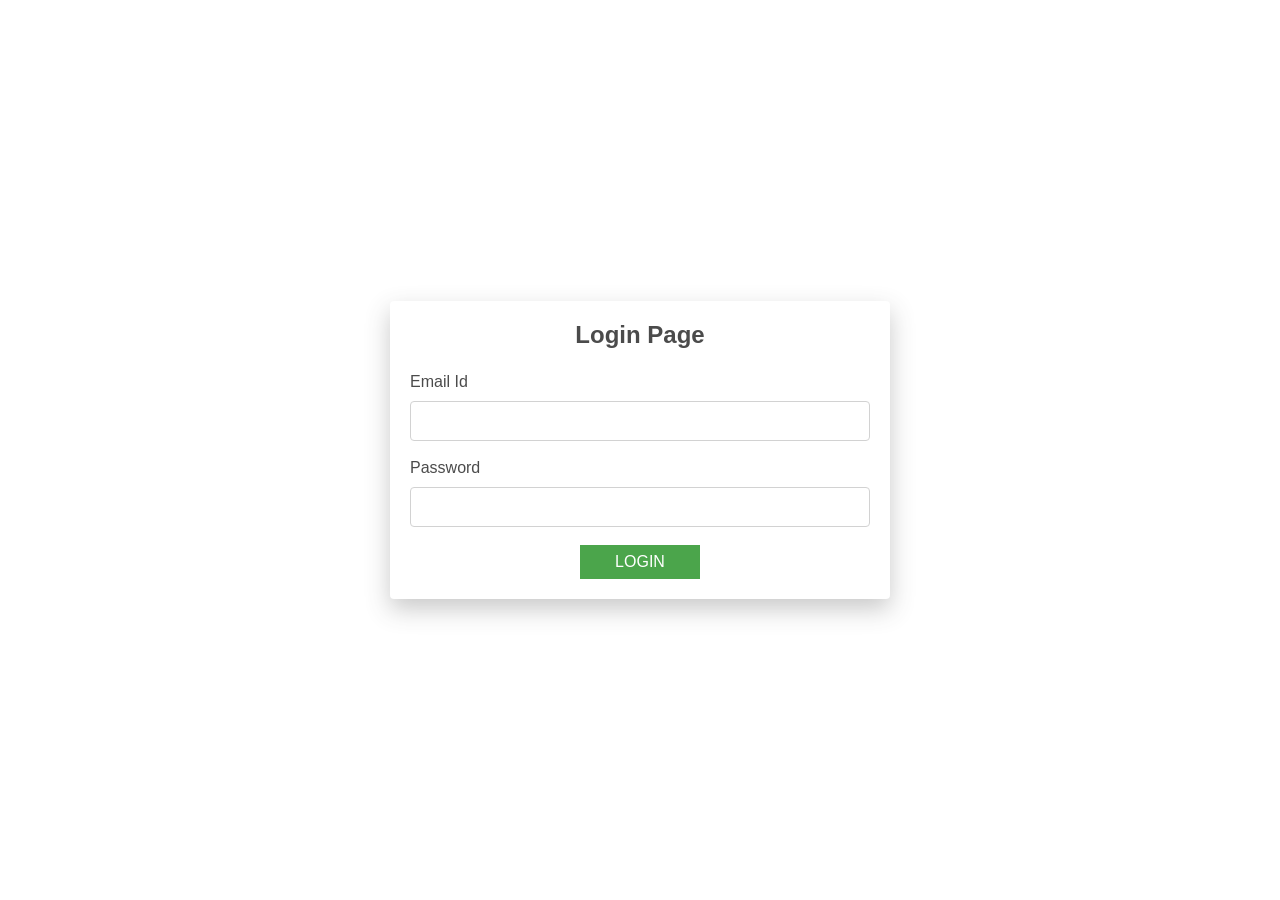
<file: index.html>
<!DOCTYPE html>
<html lang="en">
<head>
    <meta charset="UTF-8">
    <meta name="viewport" content="width=device-width, initial-scale=1.0">
    <title>Login Form</title>
    <style>
        *{
            margin: 0;
            padding: 0;
            box-sizing: border-box;
        }
        body{
            min-height:100vh ;
            background: white;
            display: flex;
            font-family: sans-serif;
        }
        .container{
            margin: auto;
            width: 500px;
            max-width: 90%;
        }
        .container form{
            width: 100%;
            height: 100%;
            padding:20px ;
            background: white;
            border-radius:4px;
            box-shadow: 0 10px 25px rgba(0,0,0,.3);
        }
        .container form h2{
            text-align: center;
            margin-bottom: 24px;
            color: black;
        }
        .container form .form-control{
            width: 100%;
            height: 40px;
            background: white;
            border-radius:4px ;
            border: 1px solid silver;
            margin: 10px 0 18px 0;
            padding: 0 10px;    
        }
        .container form .button{
            margin-left: 50%;
            transform: translatex(-50%);
            width: 120px;
            height: 34px;
            border: none;
            outline: none;
            background: green;
            cursor: pointer;
            font-size: 16px;
            text-transform: uppercase;
            color: white;
            transition: .3s;
        }
        .container form ,button.hover{
            opacity: .7;
        }
    </style>
</head>
<body>
    <div class="container">
        <form action="">
            <h2>Login Page</h2>
            <div calss="form-group">
                <label for="">Email Id</label>
                <input type="text" class="form-control" required>
            </div>
            <div calss="form-group">
                <label for="">Password</label>
                <input type="password" class="form-control" required>
            </div>
            <input type="submit" class="button" value="Login">
        </form>
    </div>
</body>
</html>
</file>
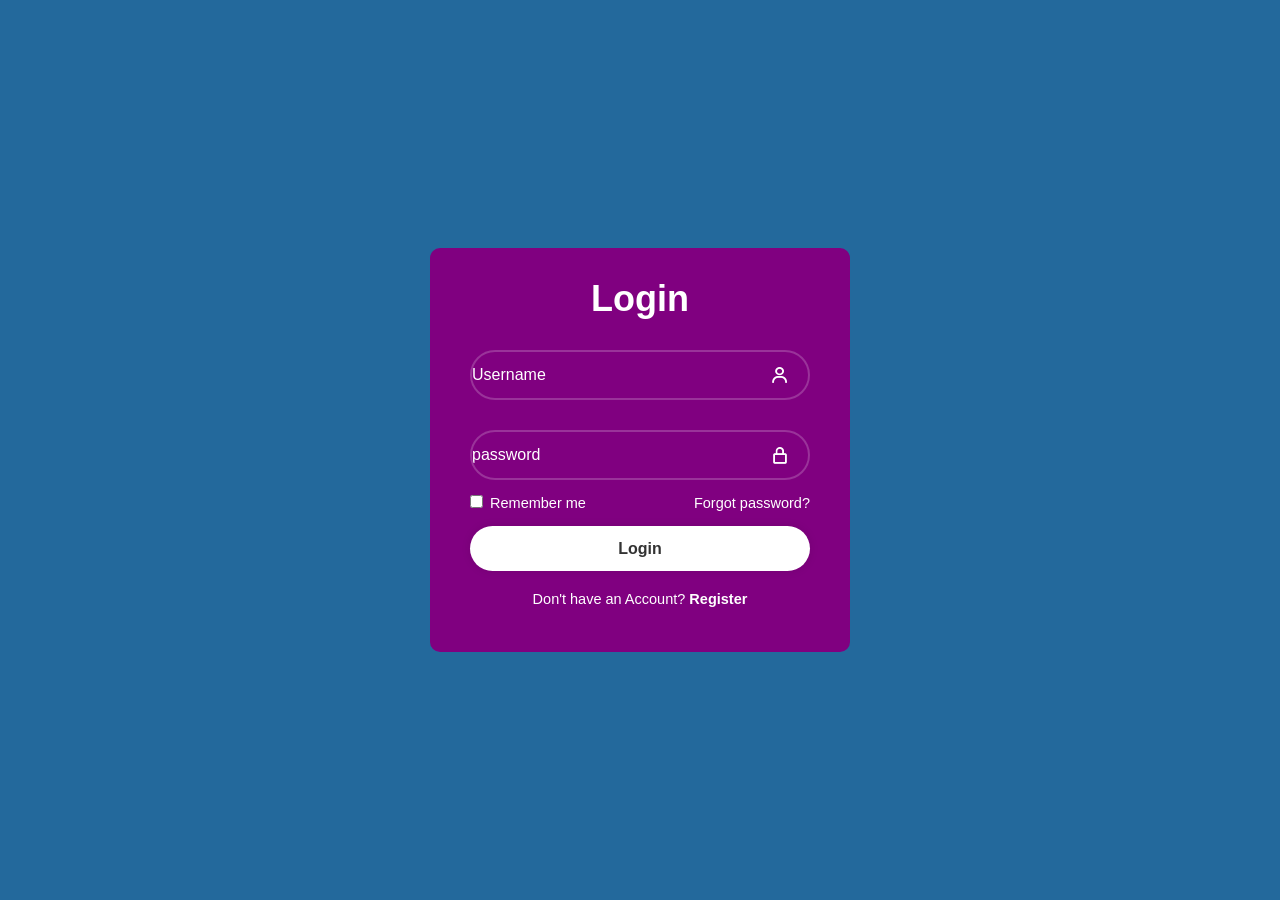
<file: login.html>
<!DOCTYPE html>
<html lang="en">
<head>
    <meta charset="UTF-8">
    <meta name="viewport" content="width=device-width, initial-scale=1.0">
    <title>Login Page</title>
    <link rel="stylesheet" href="style.css">
    <link href='https://unpkg.com/boxicons@2.1.4/css/boxicons.min.css' rel='stylesheet'>
</head>
<body>
    <div class="wrapper">
        <form action="">
            <h1>Login</h1>
            <div class="input-box">
                <input type="text" placeholder="Username" required>
                <i class='bx bx-user' ></i>
            </div>
            <div class="input-box">
                <input type="password" placeholder="password" required>
                <i class='bx bx-lock-alt' ></i>
            </div>
            <div class="remember-forgot">
            <label><input type="checkbox"> Remember me</label>
            <a href="#">Forgot password?</a> 
            </div>
            <button type="submit" class="button"> Login</button> 

            <div class="register-link">
                <p>Don't have an Account? <a href="#">Register</a></p>
            </div>
        </form>
    </div>
</body>
</html>
</file>
<file: style.css>
*{
    margin: 0;
    padding: 0;
    box-sizing: border-box;
    font-family: "poppins",sans-serif;
}

body {
    display: flex;
    justify-content: center;
    align-items: center;
    min-height: 100vh;
    background:rgb(35, 105, 156);
}
.wrapper {
    width: 420px;
    background: purple;
    color: white;
    border-radius: 10px;
    padding: 30px 40px;
}
.wrapper h1 {
    font-size: 36px;
    text-align: center;
}
.wrapper .input-box {
    position: relative;
    width: 100%;
    height:50px ;
    margin: 30px 0;
}
.input-box input{
    width: 100%;
    height: 100%;
    background: transparent;
    border: none;
    outline: none;
    border: 2px solid rgba(255,255,255, .2);
    border-radius: 40px;
    font-size: 16px;
    color: white;
    padding: 20px 45px 2opx 20px;
}
.input-box input::placeholder{
    color: white;
}
.input-box i{
    position: absolute;
    right: 20px;
    top:50% ;
    transform: translateY(-50%);
    font-size: 20px;

}
.wrapper .remember-forgot{
    display: flex;
    justify-content:space-between ;
    font-size:14.5px;
    margin:-15px 0 15px ;

}
.remember-forgot label input{
    accent-color: white;
    margin-right: 3px;
}
.remember-forgot a{
    color: white;
    text-decoration: none;
}
.remember-forgot a:hover{
    text-decoration: underline;
}
.wrapper .button{
    width: 100%;
    height:45px ;
    background: white;
    border: none;
    outline: none;
    border-radius: 40px;
    box-shadow: 0 0 10px rgba(0,0,0, .1);
    cursor: pointer;
    font-size: 16px;
    color: #333;
    font-weight: 600;
}
.wrapper .register-link{
    font-size: 14.5px;
    text-align: center;
    margin: 20px 0 15px;
}
.register-link p a{
    color: white;
    text-decoration: none;
    font-weight: 600;
}
.register-link p a:hover{
    text-decoration: underline;
}
</file>
